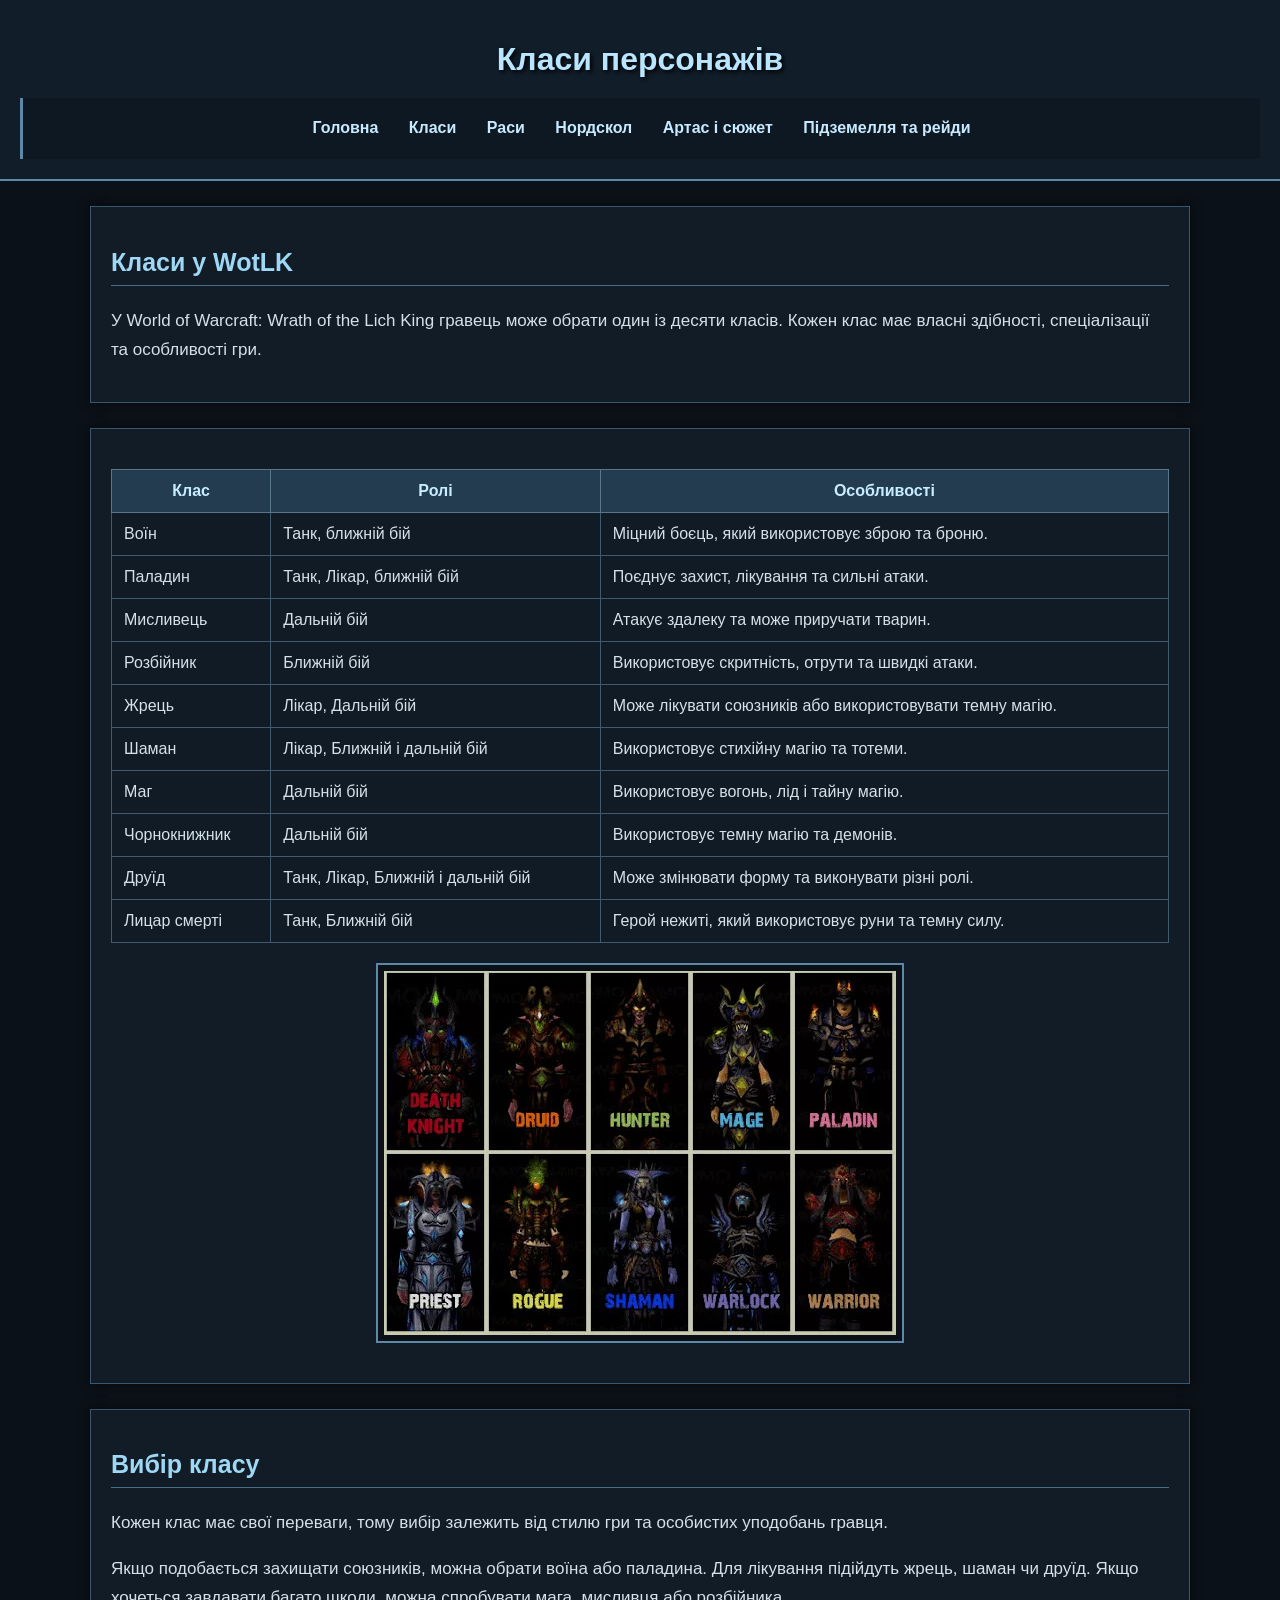
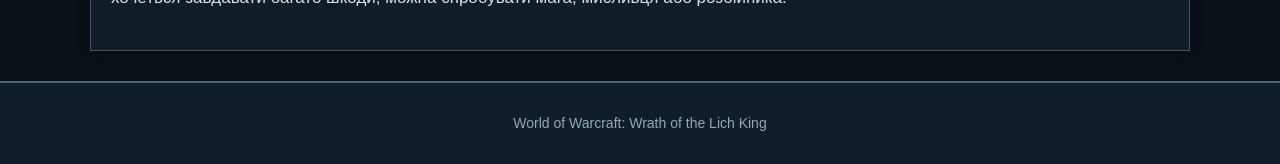
<file: classes.html>
<!DOCTYPE html>
<html lang="uk">
<head>
    <meta charset="UTF-8">
    <meta name="viewport" content="width=device-width, initial-scale=1.0">
    <title>Класи - World of Warcraft: WotLK</title>
    <link rel="stylesheet" href="style.css">
</head>

<body>

<header>
    <h1>Класи персонажів</h1>

    <nav class="menu">
        <ul>
            <li><a href="index.html">Головна</a></li>
            <li><a href="classes.html">Класи</a></li>
            <li><a href="races.html">Раси</a></li>
            <li><a href="northrend.html">Нордскол</a></li>
            <li><a href="arthas.html">Артас і сюжет</a></li>
            <li><a href="dungeons.html">Підземелля та рейди</a></li>
        </ul>
    </nav>
</header>

<main>

    <section class="info-block">
        <h2>Класи у WotLK</h2>

        <p>
            У World of Warcraft: Wrath of the Lich King гравець може обрати
            один із десяти класів. Кожен клас має власні здібності,
            спеціалізації та особливості гри.
        </p>
    </section>

    <section class="info-block">
    
        <table>
            <tr>
                <th>Клас</th>
                <th>Ролі</th>
                <th>Особливості</th>
            </tr>

            <tr>
                <td>Воїн</td>
                <td>Танк, ближній бій</td>
                <td>Міцний боєць, який використовує зброю та броню.</td>
            </tr>

            <tr>
                <td>Паладин</td>
                <td>Танк, Лікар, ближній бій</td>
                <td>Поєднує захист, лікування та сильні атаки.</td>
            </tr>

            <tr>
                <td>Мисливець</td>
                <td>Дальній бій</td>
                <td>Атакує здалеку та може приручати тварин.</td>
            </tr>

            <tr>
                <td>Розбійник</td>
                <td>Ближній бій</td>
                <td>Використовує скритність, отрути та швидкі атаки.</td>
            </tr>

            <tr>
                <td>Жрець</td>
                <td>Лікар, Дальній бій</td>
                <td>Може лікувати союзників або використовувати темну магію.</td>
            </tr>

            <tr>
                <td>Шаман</td>
                <td>Лікар, Ближній і дальній бій</td>
                <td>Використовує стихійну магію та тотеми.</td>
            </tr>

            <tr>
                <td>Маг</td>
                <td>Дальній бій</td>
                <td>Використовує вогонь, лід і тайну магію.</td>
            </tr>

            <tr>
                <td>Чорнокнижник</td>
                <td>Дальній бій</td>
                <td>Використовує темну магію та демонів.</td>
            </tr>

            <tr>
                <td>Друїд</td>
                <td>Танк, Лікар, Ближній і дальній бій</td>
                <td>Може змінювати форму та виконувати різні ролі.</td>
            </tr>

            <tr>
                <td>Лицар смерті</td>
                <td>Танк, Ближній бій</td>
                <td>Герой нежиті, який використовує руни та темну силу.</td>
            </tr>
        </table>

        <img class="game-image"
            src="Classes wow.jpg"
            alt="Класи World of Warcraft">
    </section>


    <section class="info-block">
        <h2>Вибір класу</h2>
        <p> 
            Кожен клас має свої переваги, тому вибір залежить від
            стилю гри та особистих уподобань гравця.
        </p>
        <p>
            Якщо подобається захищати союзників, можна обрати воїна
            або паладина. Для лікування підійдуть жрець, шаман чи
            друїд. Якщо хочеться завдавати багато шкоди, можна
            спробувати мага, мисливця або розбійника.
        </p>
    </section>

</main>

<footer>
    <p>World of Warcraft: Wrath of the Lich King</p>
</footer>

</body>
</html>
</file>
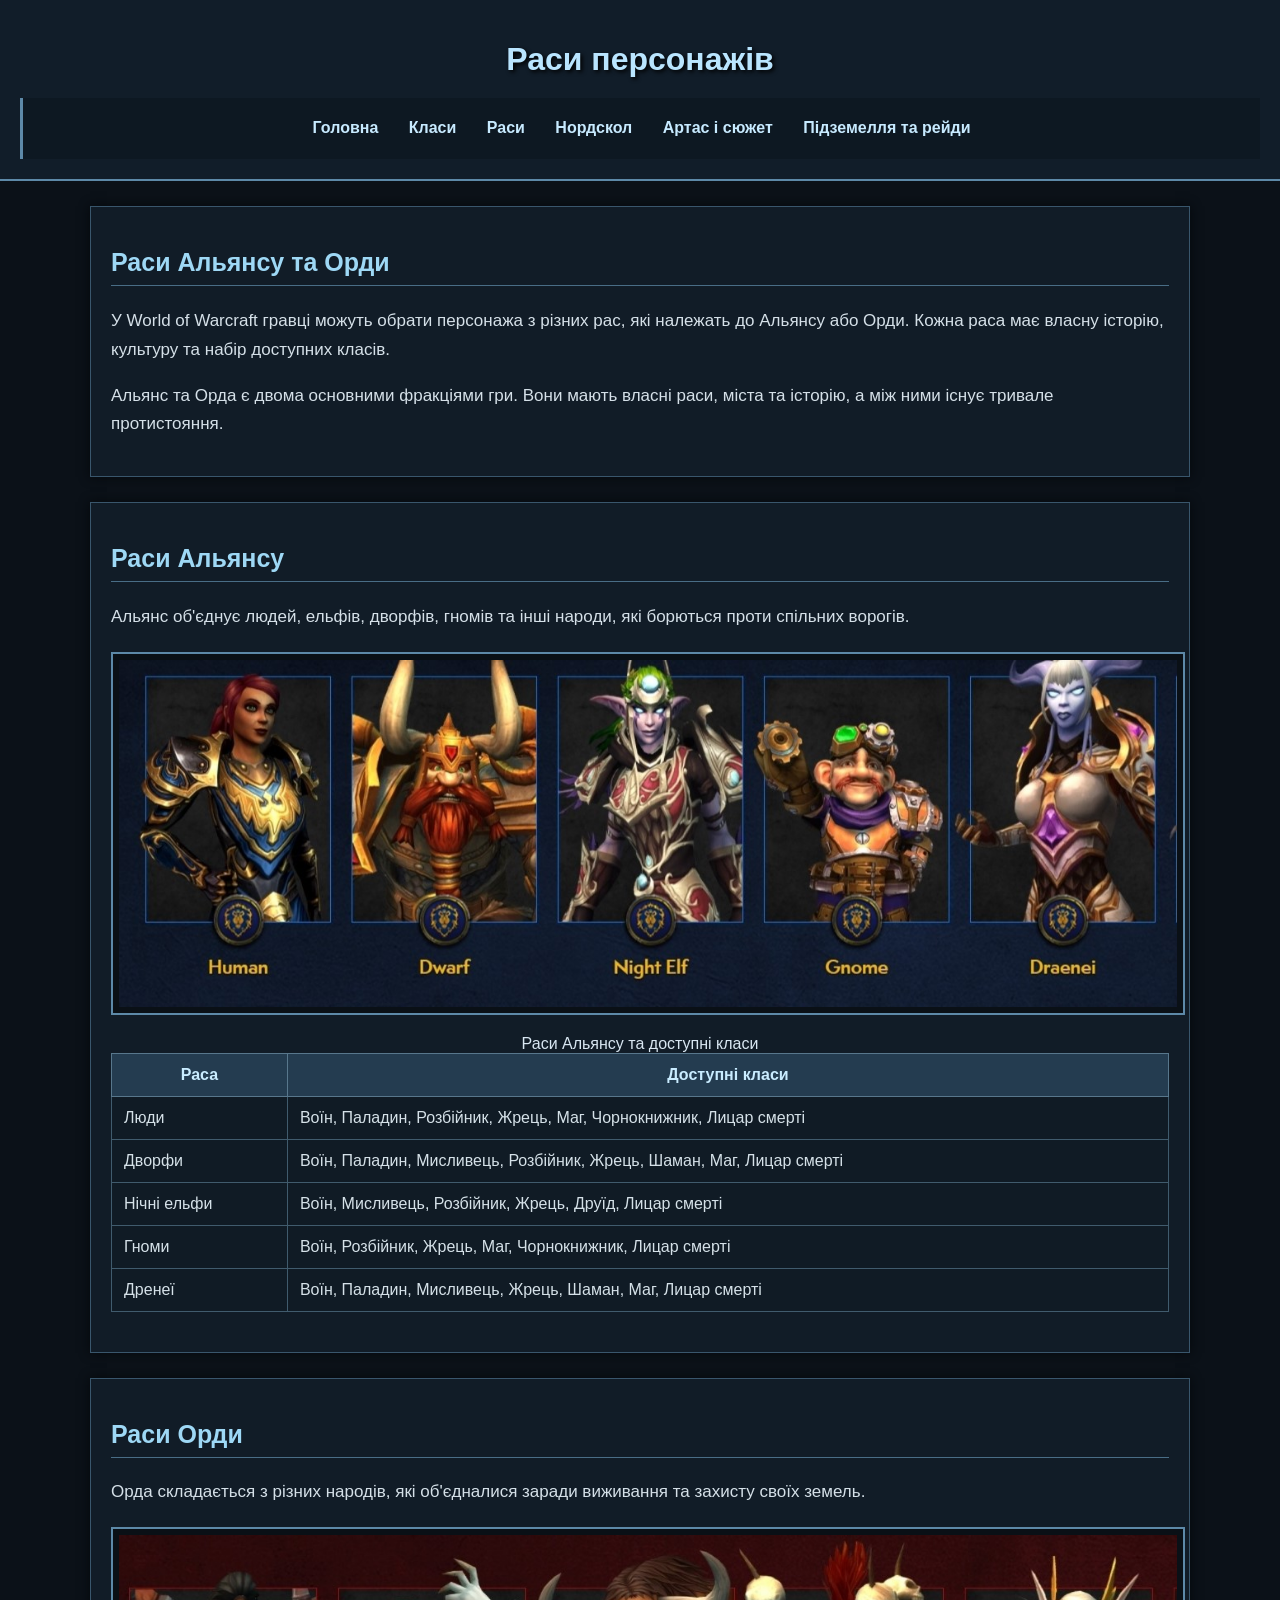
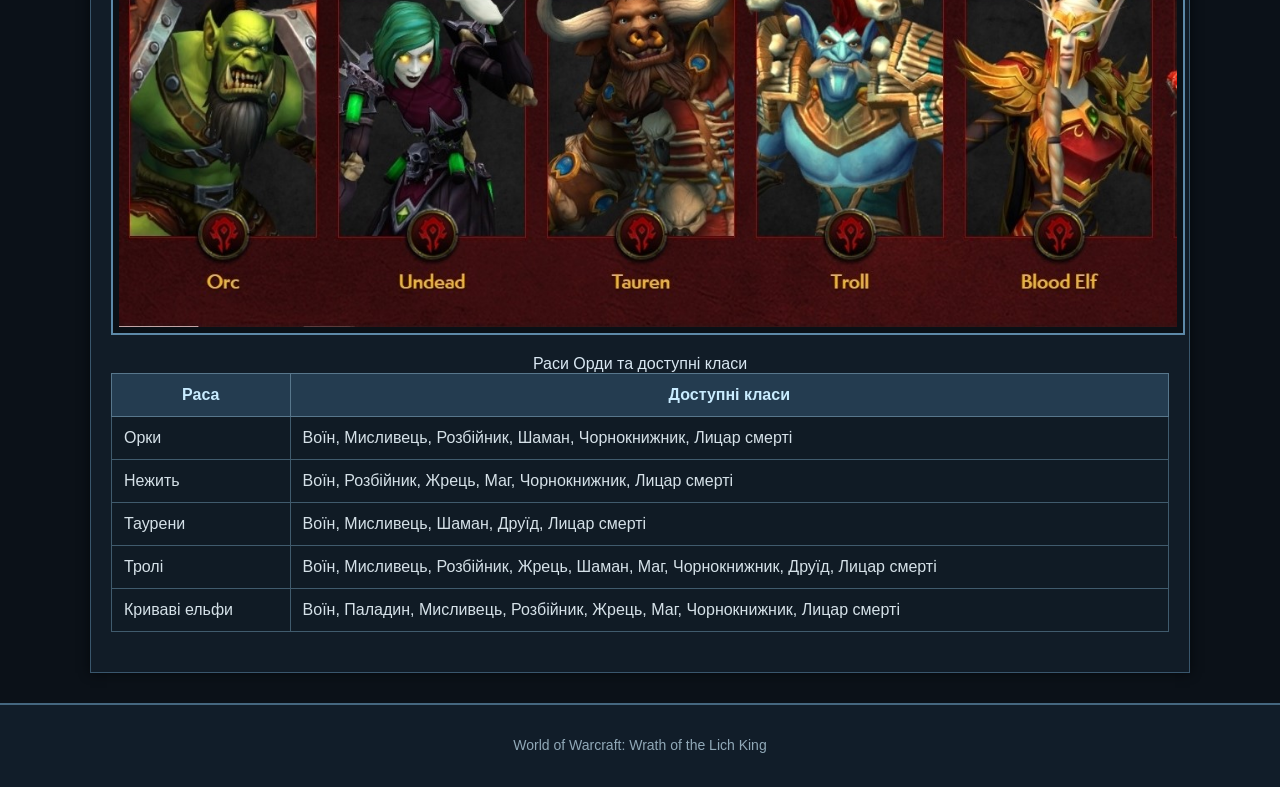
<file: races.html>
<!DOCTYPE html>
<html lang="uk">
<head>
    <meta charset="UTF-8">
    <meta name="viewport" content="width=device-width, initial-scale=1.0">
    <title>Раси - World of Warcraft: WotLK</title>
    <link rel="stylesheet" href="style.css">
</head>

<body>

<header>
    <h1>Раси персонажів</h1>

    <nav class="menu">
        <ul>
            <li><a href="index.html">Головна</a></li>
            <li><a href="classes.html">Класи</a></li>
            <li><a href="races.html">Раси</a></li>
            <li><a href="northrend.html">Нордскол</a></li>
            <li><a href="arthas.html">Артас і сюжет</a></li>
            <li><a href="dungeons.html">Підземелля та рейди</a></li>
        </ul>
    </nav>
</header>

<main>

    <section class="info-block">
        <h2>Раси Альянсу та Орди</h2>

        <p>
            У World of Warcraft гравці можуть обрати персонажа з різних рас,
            які належать до Альянсу або Орди. Кожна раса має власну історію,
            культуру та набір доступних класів.
        </p>

         <p>
            Альянс та Орда є двома основними фракціями гри. Вони мають власні
            раси, міста та історію, а між ними існує тривале протистояння.
        </p>
    </section>

    <section class="info-block">
   <h2>Раси Альянсу</h2>

        <p>
            Альянс об'єднує людей, ельфів, дворфів, гномів та інші
            народи, які борються проти спільних ворогів.
        </p>

        <img class="game-image"
             src="Alliance races.jpg"
             alt="Раси Альянсу">

        <table>
            <caption>Раси Альянсу та доступні класи</caption>

            <tr>
                <th>Раса</th>
                <th>Доступні класи</th>
            </tr>

            <tr>
                <td>Люди</td>
                <td>Воїн, Паладин, Розбійник, Жрець, Маг, Чорнокнижник, Лицар смерті</td>
            </tr>

            <tr>
                <td>Дворфи</td>
                <td>Воїн, Паладин, Мисливець, Розбійник, Жрець, Шаман, Маг, Лицар смерті</td>
            </tr>

            <tr>
                <td>Нічні ельфи</td>
                <td>Воїн, Мисливець, Розбійник, Жрець, Друїд, Лицар смерті</td>
            </tr>

            <tr>
                <td>Гноми</td>
                <td>Воїн, Розбійник, Жрець, Маг, Чорнокнижник, Лицар смерті</td>
            </tr>

            <tr>
                <td>Дренеї</td>
                <td>Воїн, Паладин, Мисливець, Жрець, Шаман, Маг, Лицар смерті</td>
            </tr>
        </table>
    </section>

    <section class="info-block">

     <h2>Раси Орди</h2>

     	<p>
            Орда складається з різних народів, які об'єдналися
            заради виживання та захисту своїх земель.
        </p>

        <img class="game-image"
             src="Horde races.jpg"
             alt="Раси Орди">

        <table>
            <caption>Раси Орди та доступні класи</caption>

            <tr>
                <th>Раса</th>
                <th>Доступні класи</th>
            </tr>

            <tr>
                <td>Орки</td>
                <td>Воїн, Мисливець, Розбійник, Шаман, Чорнокнижник, Лицар смерті</td>
            </tr>

            <tr>
                <td>Нежить</td>
                <td>Воїн, Розбійник, Жрець, Маг, Чорнокнижник, Лицар смерті</td>
            </tr>

            <tr>
                <td>Таурени</td>
                <td>Воїн, Мисливець, Шаман, Друїд, Лицар смерті</td>
            </tr>

            <tr>
                <td>Тролі</td>
                <td>Воїн, Мисливець, Розбійник, Жрець, Шаман, Маг, Чорнокнижник, Друїд, Лицар смерті</td>
            </tr>

            <tr>
                <td>Криваві ельфи</td>
                <td>Воїн, Паладин, Мисливець, Розбійник, Жрець, Маг, Чорнокнижник, Лицар смерті</td>
            </tr>
        </table>
    </section>


</main>

<footer>
    <p>World of Warcraft: Wrath of the Lich King</p>
</footer>

</body>
</html>
</file>
<file: style.css>
/* Основні налаштування сторінки */

body {
    background-color: #0b1118;
    color: #d9e7f2;
    font-family: Arial, sans-serif;
    margin: 0;
    padding: 0;
}

/* Верхня частина сайту */

header {
    background-color: #111d29;
    border-bottom: 2px solid #5d89a8;
    padding: 20px;
    text-align: center;
}

h1 {
    color: #b9e5ff;
    font-size: 32px;
    margin-bottom: 20px;
    text-shadow: 2px 2px 4px #000000;
}

h2 {
    color: #9ed8f5;
    border-bottom: 1px solid #496d86;
    padding-bottom: 8px;
}

/* Верхнє меню */

.menu ul {
    list-style: none;
    margin: 0;
    padding: 0;
    text-align: center;
}

.menu li {
    display: inline-block;
}

.menu a {
    color: #c7eaff;
    text-decoration: none;
    font-weight: bold;
    padding: 10px 12px;
    display: inline-block;
    border: 1px solid transparent;
}

.menu a:hover {
    color: #ffffff;
    background-color: #29465c;
    border: 1px solid #7db5d4;
}

.menu a:active {
    background-color: #5d89a8;
    color: #ffffff;
}

/* Основний вміст */

main {
    max-width: 1100px;
    margin: 25px auto;
    padding: 0 20px;
}

.info-block {
    background-color: #111c27;
    border: 1px solid #39566c;
    padding: 20px;
    margin-bottom: 25px;
    box-shadow: 0 0 10px #05080b;
}

/* Текст */

p {
    color: #d5e0e8;
    font-size: 17px;
    line-height: 1.7;
}

b {
    color: #bde6ff;
}

/* Заголовки */

h2 {
    font-size: 25px;
}

/* Таблиці */

table {
    width: 100%;
    border-collapse: collapse;
    margin: 20px 0;
    background-color: #101b25;
}

th {
    background-color: #243c50;
    color: #c9ecff;
    border: 1px solid #58778c;
    padding: 12px;
    text-align: center;
}

td {
    border: 1px solid #405b6d;
    padding: 12px;
    color: #d5e1e8;
}

tr:hover {
    background-color: #1c3345;
}

/* Зображення */

.game-image {
    display: block;
    max-width: 100%;
    width: auto;
    margin: 20px auto;
    padding: 6px;
    border: 2px solid #5d89a8;
    background-color: #0a1016;
}

/* Списки */

ul,
ol {
    background-color: #0d1822;
    border-left: 3px solid #5d89a8;
    padding: 15px 35px;
    line-height: 1.8;
}

li {
    color: #d5e1e8;
    margin: 5px 0;
}

/* Посилання в тексті */

a {
    color: #8fd5ff;
}

a:hover {
    color: #ffffff;
}

/* Нижня частина сайту */

footer {
    background-color: #111d29;
    border-top: 2px solid #45677f;
    text-align: center;
    padding: 15px;
    margin-top: 30px;
}

footer p {
    color: #91a9b8;
    font-size: 14px;
}
</file>
